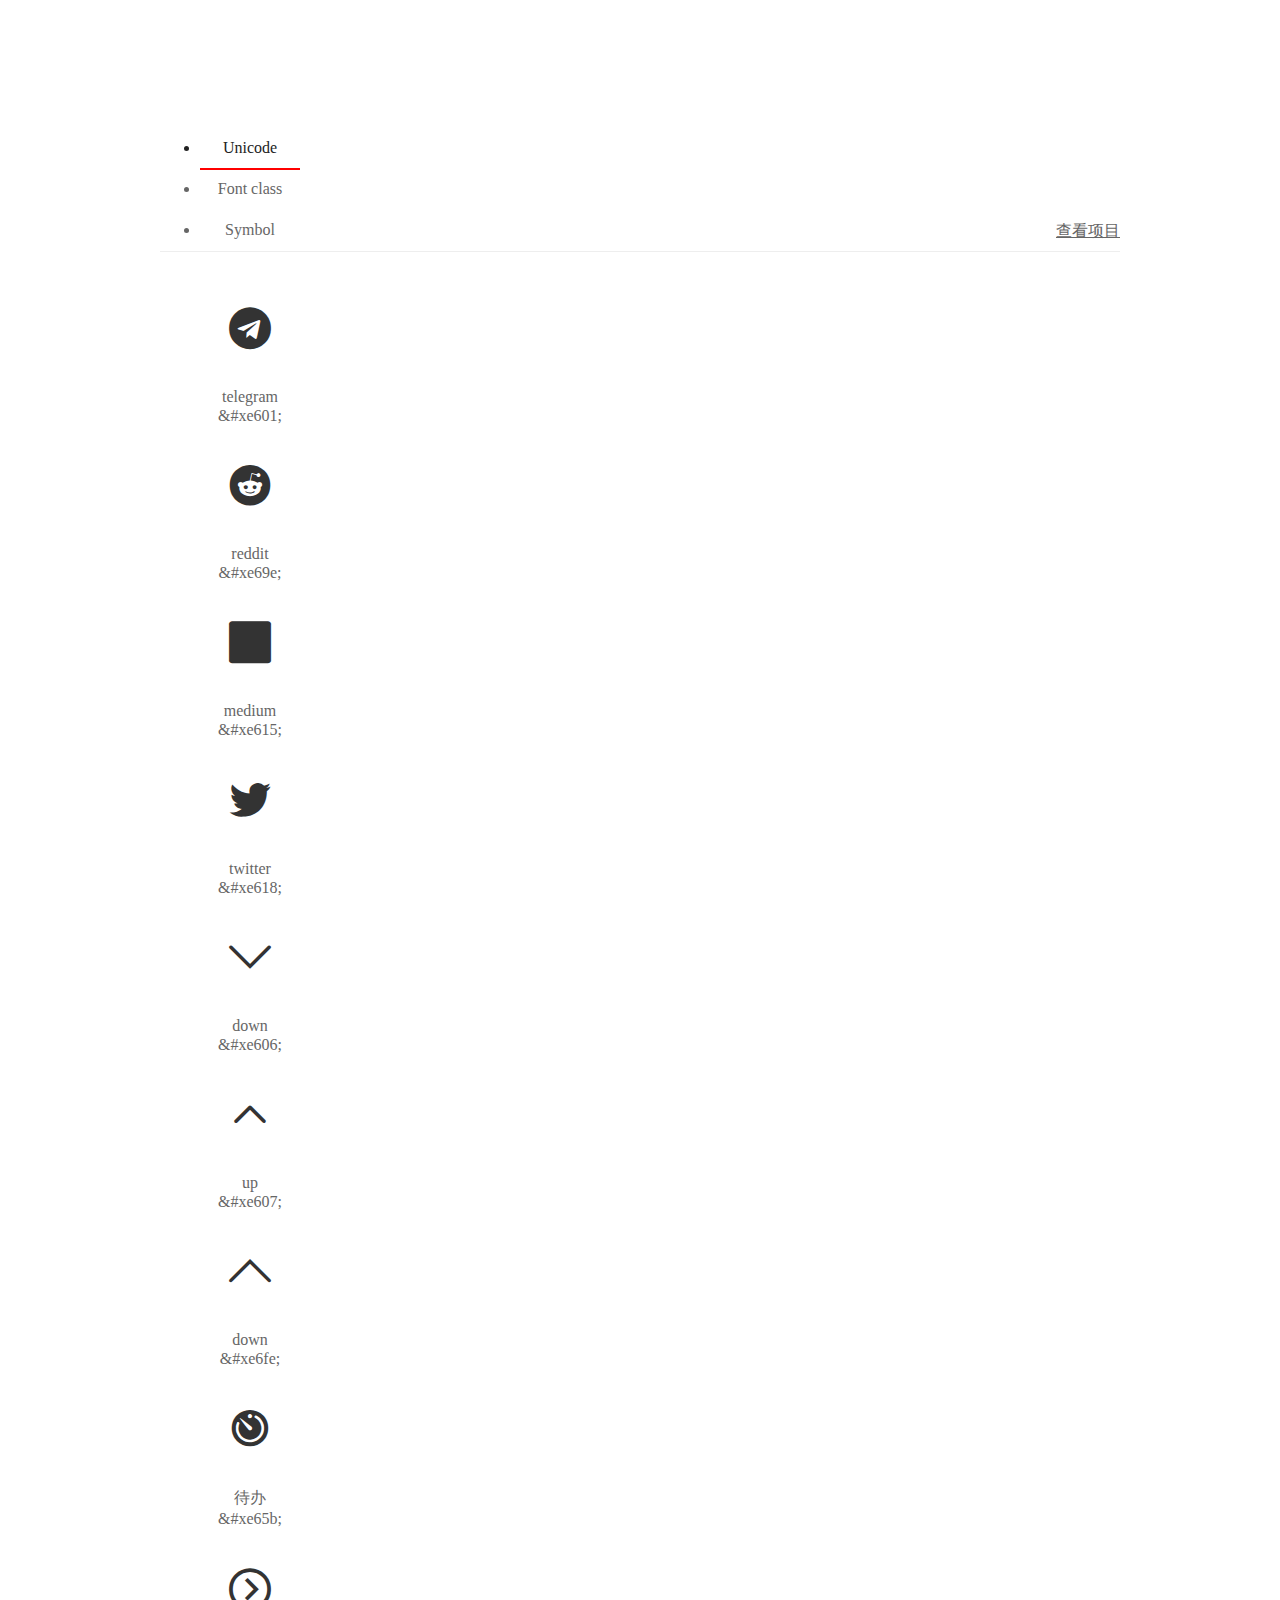
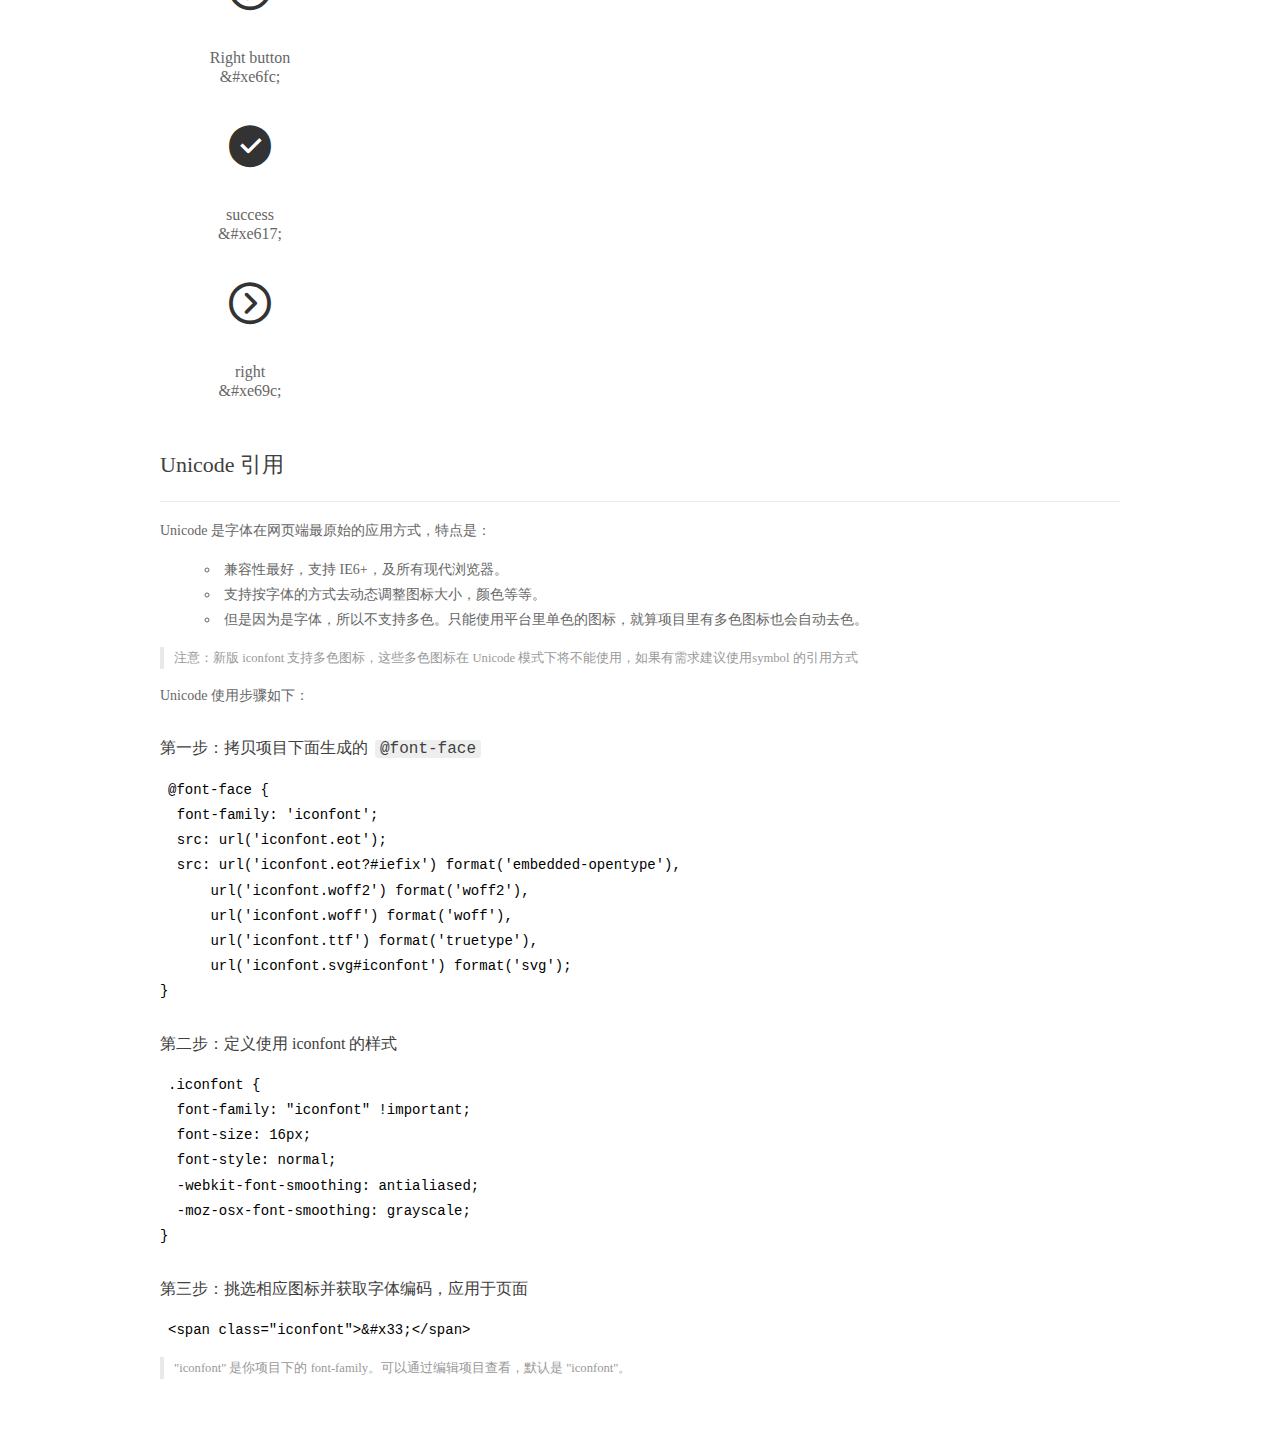
<file: lib/iconfont/demo_index.html>
<!DOCTYPE html>
<html>
<head>
  <meta charset="utf-8"/>
  <title>IconFont Demo</title>
  <link rel="shortcut icon" href="//img.alicdn.com/imgextra/i2/O1CN01ZyAlrn1MwaMhqz36G_!!6000000001499-73-tps-64-64.ico" type="image/x-icon"/>
  <link rel="icon" type="image/svg+xml" href="//img.alicdn.com/imgextra/i4/O1CN01EYTRnJ297D6vehehJ_!!6000000008020-55-tps-64-64.svg"/>
  <link rel="stylesheet" href="https://g.alicdn.com/thx/cube/1.3.2/cube.min.css">
  <link rel="stylesheet" href="demo.css">
  <link rel="stylesheet" href="iconfont.css">
  <script src="iconfont.js"></script>
  <!-- jQuery -->
  <script src="https://a1.alicdn.com/oss/uploads/2018/12/26/7bfddb60-08e8-11e9-9b04-53e73bb6408b.js"></script>
  <!-- 代码高亮 -->
  <script src="https://a1.alicdn.com/oss/uploads/2018/12/26/a3f714d0-08e6-11e9-8a15-ebf944d7534c.js"></script>
</head>
<body>
  <div class="main">
    <h1 class="logo"><a href="https://www.iconfont.cn/" title="iconfont 首页" target="_blank">&#xe86b;</a></h1>
    <div class="nav-tabs">
      <ul id="tabs" class="dib-box">
        <li class="dib active"><span>Unicode</span></li>
        <li class="dib"><span>Font class</span></li>
        <li class="dib"><span>Symbol</span></li>
      </ul>
      
      <a href="https://www.iconfont.cn/manage/index?manage_type=myprojects&projectId=2517048" target="_blank" class="nav-more">查看项目</a>
      
    </div>
    <div class="tab-container">
      <div class="content unicode" style="display: block;">
          <ul class="icon_lists dib-box">
          
            <li class="dib">
              <span class="icon iconfont">&#xe601;</span>
                <div class="name">telegram</div>
                <div class="code-name">&amp;#xe601;</div>
              </li>
          
            <li class="dib">
              <span class="icon iconfont">&#xe69e;</span>
                <div class="name">reddit</div>
                <div class="code-name">&amp;#xe69e;</div>
              </li>
          
            <li class="dib">
              <span class="icon iconfont">&#xe615;</span>
                <div class="name">medium</div>
                <div class="code-name">&amp;#xe615;</div>
              </li>
          
            <li class="dib">
              <span class="icon iconfont">&#xe618;</span>
                <div class="name">twitter</div>
                <div class="code-name">&amp;#xe618;</div>
              </li>
          
            <li class="dib">
              <span class="icon iconfont">&#xe606;</span>
                <div class="name">down</div>
                <div class="code-name">&amp;#xe606;</div>
              </li>
          
            <li class="dib">
              <span class="icon iconfont">&#xe607;</span>
                <div class="name">up</div>
                <div class="code-name">&amp;#xe607;</div>
              </li>
          
            <li class="dib">
              <span class="icon iconfont">&#xe6fe;</span>
                <div class="name">down</div>
                <div class="code-name">&amp;#xe6fe;</div>
              </li>
          
            <li class="dib">
              <span class="icon iconfont">&#xe65b;</span>
                <div class="name">待办</div>
                <div class="code-name">&amp;#xe65b;</div>
              </li>
          
            <li class="dib">
              <span class="icon iconfont">&#xe6fc;</span>
                <div class="name">Right button</div>
                <div class="code-name">&amp;#xe6fc;</div>
              </li>
          
            <li class="dib">
              <span class="icon iconfont">&#xe617;</span>
                <div class="name">success</div>
                <div class="code-name">&amp;#xe617;</div>
              </li>
          
            <li class="dib">
              <span class="icon iconfont">&#xe69c;</span>
                <div class="name">right</div>
                <div class="code-name">&amp;#xe69c;</div>
              </li>
          
          </ul>
          <div class="article markdown">
          <h2 id="unicode-">Unicode 引用</h2>
          <hr>

          <p>Unicode 是字体在网页端最原始的应用方式，特点是：</p>
          <ul>
            <li>兼容性最好，支持 IE6+，及所有现代浏览器。</li>
            <li>支持按字体的方式去动态调整图标大小，颜色等等。</li>
            <li>但是因为是字体，所以不支持多色。只能使用平台里单色的图标，就算项目里有多色图标也会自动去色。</li>
          </ul>
          <blockquote>
            <p>注意：新版 iconfont 支持多色图标，这些多色图标在 Unicode 模式下将不能使用，如果有需求建议使用symbol 的引用方式</p>
          </blockquote>
          <p>Unicode 使用步骤如下：</p>
          <h3 id="-font-face">第一步：拷贝项目下面生成的 <code>@font-face</code></h3>
<pre><code class="language-css"
>@font-face {
  font-family: 'iconfont';
  src: url('iconfont.eot');
  src: url('iconfont.eot?#iefix') format('embedded-opentype'),
      url('iconfont.woff2') format('woff2'),
      url('iconfont.woff') format('woff'),
      url('iconfont.ttf') format('truetype'),
      url('iconfont.svg#iconfont') format('svg');
}
</code></pre>
          <h3 id="-iconfont-">第二步：定义使用 iconfont 的样式</h3>
<pre><code class="language-css"
>.iconfont {
  font-family: "iconfont" !important;
  font-size: 16px;
  font-style: normal;
  -webkit-font-smoothing: antialiased;
  -moz-osx-font-smoothing: grayscale;
}
</code></pre>
          <h3 id="-">第三步：挑选相应图标并获取字体编码，应用于页面</h3>
<pre>
<code class="language-html"
>&lt;span class="iconfont"&gt;&amp;#x33;&lt;/span&gt;
</code></pre>
          <blockquote>
            <p>"iconfont" 是你项目下的 font-family。可以通过编辑项目查看，默认是 "iconfont"。</p>
          </blockquote>
          </div>
      </div>
      <div class="content font-class">
        <ul class="icon_lists dib-box">
          
          <li class="dib">
            <span class="icon iconfont icontelegram"></span>
            <div class="name">
              telegram
            </div>
            <div class="code-name">.icontelegram
            </div>
          </li>
          
          <li class="dib">
            <span class="icon iconfont iconreddit"></span>
            <div class="name">
              reddit
            </div>
            <div class="code-name">.iconreddit
            </div>
          </li>
          
          <li class="dib">
            <span class="icon iconfont iconmedium"></span>
            <div class="name">
              medium
            </div>
            <div class="code-name">.iconmedium
            </div>
          </li>
          
          <li class="dib">
            <span class="icon iconfont iconttww"></span>
            <div class="name">
              twitter
            </div>
            <div class="code-name">.iconttww
            </div>
          </li>
          
          <li class="dib">
            <span class="icon iconfont icondown"></span>
            <div class="name">
              down
            </div>
            <div class="code-name">.icondown
            </div>
          </li>
          
          <li class="dib">
            <span class="icon iconfont iconup"></span>
            <div class="name">
              up
            </div>
            <div class="code-name">.iconup
            </div>
          </li>
          
          <li class="dib">
            <span class="icon iconfont iconup-copy"></span>
            <div class="name">
              down
            </div>
            <div class="code-name">.iconup-copy
            </div>
          </li>
          
          <li class="dib">
            <span class="icon iconfont icondaiban"></span>
            <div class="name">
              待办
            </div>
            <div class="code-name">.icondaiban
            </div>
          </li>
          
          <li class="dib">
            <span class="icon iconfont iconRightbutton"></span>
            <div class="name">
              Right button
            </div>
            <div class="code-name">.iconRightbutton
            </div>
          </li>
          
          <li class="dib">
            <span class="icon iconfont iconGroup61"></span>
            <div class="name">
              success
            </div>
            <div class="code-name">.iconGroup61
            </div>
          </li>
          
          <li class="dib">
            <span class="icon iconfont iconright"></span>
            <div class="name">
              right
            </div>
            <div class="code-name">.iconright
            </div>
          </li>
          
        </ul>
        <div class="article markdown">
        <h2 id="font-class-">font-class 引用</h2>
        <hr>

        <p>font-class 是 Unicode 使用方式的一种变种，主要是解决 Unicode 书写不直观，语意不明确的问题。</p>
        <p>与 Unicode 使用方式相比，具有如下特点：</p>
        <ul>
          <li>兼容性良好，支持 IE8+，及所有现代浏览器。</li>
          <li>相比于 Unicode 语意明确，书写更直观。可以很容易分辨这个 icon 是什么。</li>
          <li>因为使用 class 来定义图标，所以当要替换图标时，只需要修改 class 里面的 Unicode 引用。</li>
          <li>不过因为本质上还是使用的字体，所以多色图标还是不支持的。</li>
        </ul>
        <p>使用步骤如下：</p>
        <h3 id="-fontclass-">第一步：引入项目下面生成的 fontclass 代码：</h3>
<pre><code class="language-html">&lt;link rel="stylesheet" href="./iconfont.css"&gt;
</code></pre>
        <h3 id="-">第二步：挑选相应图标并获取类名，应用于页面：</h3>
<pre><code class="language-html">&lt;span class="iconfont iconxxx"&gt;&lt;/span&gt;
</code></pre>
        <blockquote>
          <p>"
            iconfont" 是你项目下的 font-family。可以通过编辑项目查看，默认是 "iconfont"。</p>
        </blockquote>
      </div>
      </div>
      <div class="content symbol">
          <ul class="icon_lists dib-box">
          
            <li class="dib">
                <svg class="icon svg-icon" aria-hidden="true">
                  <use xlink:href="#icontelegram"></use>
                </svg>
                <div class="name">telegram</div>
                <div class="code-name">#icontelegram</div>
            </li>
          
            <li class="dib">
                <svg class="icon svg-icon" aria-hidden="true">
                  <use xlink:href="#iconreddit"></use>
                </svg>
                <div class="name">reddit</div>
                <div class="code-name">#iconreddit</div>
            </li>
          
            <li class="dib">
                <svg class="icon svg-icon" aria-hidden="true">
                  <use xlink:href="#iconmedium"></use>
                </svg>
                <div class="name">medium</div>
                <div class="code-name">#iconmedium</div>
            </li>
          
            <li class="dib">
                <svg class="icon svg-icon" aria-hidden="true">
                  <use xlink:href="#iconttww"></use>
                </svg>
                <div class="name">twitter</div>
                <div class="code-name">#iconttww</div>
            </li>
          
            <li class="dib">
                <svg class="icon svg-icon" aria-hidden="true">
                  <use xlink:href="#icondown"></use>
                </svg>
                <div class="name">down</div>
                <div class="code-name">#icondown</div>
            </li>
          
            <li class="dib">
                <svg class="icon svg-icon" aria-hidden="true">
                  <use xlink:href="#iconup"></use>
                </svg>
                <div class="name">up</div>
                <div class="code-name">#iconup</div>
            </li>
          
            <li class="dib">
                <svg class="icon svg-icon" aria-hidden="true">
                  <use xlink:href="#iconup-copy"></use>
                </svg>
                <div class="name">down</div>
                <div class="code-name">#iconup-copy</div>
            </li>
          
            <li class="dib">
                <svg class="icon svg-icon" aria-hidden="true">
                  <use xlink:href="#icondaiban"></use>
                </svg>
                <div class="name">待办</div>
                <div class="code-name">#icondaiban</div>
            </li>
          
            <li class="dib">
                <svg class="icon svg-icon" aria-hidden="true">
                  <use xlink:href="#iconRightbutton"></use>
                </svg>
                <div class="name">Right button</div>
                <div class="code-name">#iconRightbutton</div>
            </li>
          
            <li class="dib">
                <svg class="icon svg-icon" aria-hidden="true">
                  <use xlink:href="#iconGroup61"></use>
                </svg>
                <div class="name">success</div>
                <div class="code-name">#iconGroup61</div>
            </li>
          
            <li class="dib">
                <svg class="icon svg-icon" aria-hidden="true">
                  <use xlink:href="#iconright"></use>
                </svg>
                <div class="name">right</div>
                <div class="code-name">#iconright</div>
            </li>
          
          </ul>
          <div class="article markdown">
          <h2 id="symbol-">Symbol 引用</h2>
          <hr>

          <p>这是一种全新的使用方式，应该说这才是未来的主流，也是平台目前推荐的用法。相关介绍可以参考这篇<a href="">文章</a>
            这种用法其实是做了一个 SVG 的集合，与另外两种相比具有如下特点：</p>
          <ul>
            <li>支持多色图标了，不再受单色限制。</li>
            <li>通过一些技巧，支持像字体那样，通过 <code>font-size</code>, <code>color</code> 来调整样式。</li>
            <li>兼容性较差，支持 IE9+，及现代浏览器。</li>
            <li>浏览器渲染 SVG 的性能一般，还不如 png。</li>
          </ul>
          <p>使用步骤如下：</p>
          <h3 id="-symbol-">第一步：引入项目下面生成的 symbol 代码：</h3>
<pre><code class="language-html">&lt;script src="./iconfont.js"&gt;&lt;/script&gt;
</code></pre>
          <h3 id="-css-">第二步：加入通用 CSS 代码（引入一次就行）：</h3>
<pre><code class="language-html">&lt;style&gt;
.icon {
  width: 1em;
  height: 1em;
  vertical-align: -0.15em;
  fill: currentColor;
  overflow: hidden;
}
&lt;/style&gt;
</code></pre>
          <h3 id="-">第三步：挑选相应图标并获取类名，应用于页面：</h3>
<pre><code class="language-html">&lt;svg class="icon" aria-hidden="true"&gt;
  &lt;use xlink:href="#icon-xxx"&gt;&lt;/use&gt;
&lt;/svg&gt;
</code></pre>
          </div>
      </div>

    </div>
  </div>
  <script>
  $(document).ready(function () {
      $('.tab-container .content:first').show()

      $('#tabs li').click(function (e) {
        var tabContent = $('.tab-container .content')
        var index = $(this).index()

        if ($(this).hasClass('active')) {
          return
        } else {
          $('#tabs li').removeClass('active')
          $(this).addClass('active')

          tabContent.hide().eq(index).fadeIn()
        }
      })
    })
  </script>
</body>
</html>
</file>
<file: lib/iconfont/demo.css>
/* Logo 字体 */
@font-face {
  font-family: "iconfont logo";
  src: url('https://at.alicdn.com/t/font_985780_km7mi63cihi.eot?t=1545807318834');
  src: url('https://at.alicdn.com/t/font_985780_km7mi63cihi.eot?t=1545807318834#iefix') format('embedded-opentype'),
    url('https://at.alicdn.com/t/font_985780_km7mi63cihi.woff?t=1545807318834') format('woff'),
    url('https://at.alicdn.com/t/font_985780_km7mi63cihi.ttf?t=1545807318834') format('truetype'),
    url('https://at.alicdn.com/t/font_985780_km7mi63cihi.svg?t=1545807318834#iconfont') format('svg');
}

.logo {
  font-family: "iconfont logo";
  font-size: 160px;
  font-style: normal;
  -webkit-font-smoothing: antialiased;
  -moz-osx-font-smoothing: grayscale;
}

/* tabs */
.nav-tabs {
  position: relative;
}

.nav-tabs .nav-more {
  position: absolute;
  right: 0;
  bottom: 0;
  height: 42px;
  line-height: 42px;
  color: #666;
}

#tabs {
  border-bottom: 1px solid #eee;
}

#tabs li {
  cursor: pointer;
  width: 100px;
  height: 40px;
  line-height: 40px;
  text-align: center;
  font-size: 16px;
  border-bottom: 2px solid transparent;
  position: relative;
  z-index: 1;
  margin-bottom: -1px;
  color: #666;
}


#tabs .active {
  border-bottom-color: #f00;
  color: #222;
}

.tab-container .content {
  display: none;
}

/* 页面布局 */
.main {
  padding: 30px 100px;
  width: 960px;
  margin: 0 auto;
}

.main .logo {
  color: #333;
  text-align: left;
  margin-bottom: 30px;
  line-height: 1;
  height: 110px;
  margin-top: -50px;
  overflow: hidden;
  *zoom: 1;
}

.main .logo a {
  font-size: 160px;
  color: #333;
}

.helps {
  margin-top: 40px;
}

.helps pre {
  padding: 20px;
  margin: 10px 0;
  border: solid 1px #e7e1cd;
  background-color: #fffdef;
  overflow: auto;
}

.icon_lists {
  width: 100% !important;
  overflow: hidden;
  *zoom: 1;
}

.icon_lists li {
  width: 100px;
  margin-bottom: 10px;
  margin-right: 20px;
  text-align: center;
  list-style: none !important;
  cursor: default;
}

.icon_lists li .code-name {
  line-height: 1.2;
}

.icon_lists .icon {
  display: block;
  height: 100px;
  line-height: 100px;
  font-size: 42px;
  margin: 10px auto;
  color: #333;
  -webkit-transition: font-size 0.25s linear, width 0.25s linear;
  -moz-transition: font-size 0.25s linear, width 0.25s linear;
  transition: font-size 0.25s linear, width 0.25s linear;
}

.icon_lists .icon:hover {
  font-size: 100px;
}

.icon_lists .svg-icon {
  /* 通过设置 font-size 来改变图标大小 */
  width: 1em;
  /* 图标和文字相邻时，垂直对齐 */
  vertical-align: -0.15em;
  /* 通过设置 color 来改变 SVG 的颜色/fill */
  fill: currentColor;
  /* path 和 stroke 溢出 viewBox 部分在 IE 下会显示
      normalize.css 中也包含这行 */
  overflow: hidden;
}

.icon_lists li .name,
.icon_lists li .code-name {
  color: #666;
}

/* markdown 样式 */
.markdown {
  color: #666;
  font-size: 14px;
  line-height: 1.8;
}

.highlight {
  line-height: 1.5;
}

.markdown img {
  vertical-align: middle;
  max-width: 100%;
}

.markdown h1 {
  color: #404040;
  font-weight: 500;
  line-height: 40px;
  margin-bottom: 24px;
}

.markdown h2,
.markdown h3,
.markdown h4,
.markdown h5,
.markdown h6 {
  color: #404040;
  margin: 1.6em 0 0.6em 0;
  font-weight: 500;
  clear: both;
}

.markdown h1 {
  font-size: 28px;
}

.markdown h2 {
  font-size: 22px;
}

.markdown h3 {
  font-size: 16px;
}

.markdown h4 {
  font-size: 14px;
}

.markdown h5 {
  font-size: 12px;
}

.markdown h6 {
  font-size: 12px;
}

.markdown hr {
  height: 1px;
  border: 0;
  background: #e9e9e9;
  margin: 16px 0;
  clear: both;
}

.markdown p {
  margin: 1em 0;
}

.markdown>p,
.markdown>blockquote,
.markdown>.highlight,
.markdown>ol,
.markdown>ul {
  width: 80%;
}

.markdown ul>li {
  list-style: circle;
}

.markdown>ul li,
.markdown blockquote ul>li {
  margin-left: 20px;
  padding-left: 4px;
}

.markdown>ul li p,
.markdown>ol li p {
  margin: 0.6em 0;
}

.markdown ol>li {
  list-style: decimal;
}

.markdown>ol li,
.markdown blockquote ol>li {
  margin-left: 20px;
  padding-left: 4px;
}

.markdown code {
  margin: 0 3px;
  padding: 0 5px;
  background: #eee;
  border-radius: 3px;
}

.markdown strong,
.markdown b {
  font-weight: 600;
}

.markdown>table {
  border-collapse: collapse;
  border-spacing: 0px;
  empty-cells: show;
  border: 1px solid #e9e9e9;
  width: 95%;
  margin-bottom: 24px;
}

.markdown>table th {
  white-space: nowrap;
  color: #333;
  font-weight: 600;
}

.markdown>table th,
.markdown>table td {
  border: 1px solid #e9e9e9;
  padding: 8px 16px;
  text-align: left;
}

.markdown>table th {
  background: #F7F7F7;
}

.markdown blockquote {
  font-size: 90%;
  color: #999;
  border-left: 4px solid #e9e9e9;
  padding-left: 0.8em;
  margin: 1em 0;
}

.markdown blockquote p {
  margin: 0;
}

.markdown .anchor {
  opacity: 0;
  transition: opacity 0.3s ease;
  margin-left: 8px;
}

.markdown .waiting {
  color: #ccc;
}

.markdown h1:hover .anchor,
.markdown h2:hover .anchor,
.markdown h3:hover .anchor,
.markdown h4:hover .anchor,
.markdown h5:hover .anchor,
.markdown h6:hover .anchor {
  opacity: 1;
  display: inline-block;
}

.markdown>br,
.markdown>p>br {
  clear: both;
}


.hljs {
  display: block;
  background: white;
  padding: 0.5em;
  color: #333333;
  overflow-x: auto;
}

.hljs-comment,
.hljs-meta {
  color: #969896;
}

.hljs-string,
.hljs-variable,
.hljs-template-variable,
.hljs-strong,
.hljs-emphasis,
.hljs-quote {
  color: #df5000;
}

.hljs-keyword,
.hljs-selector-tag,
.hljs-type {
  color: #a71d5d;
}

.hljs-literal,
.hljs-symbol,
.hljs-bullet,
.hljs-attribute {
  color: #0086b3;
}

.hljs-section,
.hljs-name {
  color: #63a35c;
}

.hljs-tag {
  color: #333333;
}

.hljs-title,
.hljs-attr,
.hljs-selector-id,
.hljs-selector-class,
.hljs-selector-attr,
.hljs-selector-pseudo {
  color: #795da3;
}

.hljs-addition {
  color: #55a532;
  background-color: #eaffea;
}

.hljs-deletion {
  color: #bd2c00;
  background-color: #ffecec;
}

.hljs-link {
  text-decoration: underline;
}

/* 代码高亮 */
/* PrismJS 1.15.0
https://prismjs.com/download.html#themes=prism&languages=markup+css+clike+javascript */
/**
 * prism.js default theme for JavaScript, CSS and HTML
 * Based on dabblet (http://dabblet.com)
 * @author Lea Verou
 */
code[class*="language-"],
pre[class*="language-"] {
  color: black;
  background: none;
  text-shadow: 0 1px white;
  font-family: Consolas, Monaco, 'Andale Mono', 'Ubuntu Mono', monospace;
  text-align: left;
  white-space: pre;
  word-spacing: normal;
  word-break: normal;
  word-wrap: normal;
  line-height: 1.5;

  -moz-tab-size: 4;
  -o-tab-size: 4;
  tab-size: 4;

  -webkit-hyphens: none;
  -moz-hyphens: none;
  -ms-hyphens: none;
  hyphens: none;
}

pre[class*="language-"]::-moz-selection,
pre[class*="language-"] ::-moz-selection,
code[class*="language-"]::-moz-selection,
code[class*="language-"] ::-moz-selection {
  text-shadow: none;
  background: #b3d4fc;
}

pre[class*="language-"]::selection,
pre[class*="language-"] ::selection,
code[class*="language-"]::selection,
code[class*="language-"] ::selection {
  text-shadow: none;
  background: #b3d4fc;
}

@media print {

  code[class*="language-"],
  pre[class*="language-"] {
    text-shadow: none;
  }
}

/* Code blocks */
pre[class*="language-"] {
  padding: 1em;
  margin: .5em 0;
  overflow: auto;
}

:not(pre)>code[class*="language-"],
pre[class*="language-"] {
  background: #f5f2f0;
}

/* Inline code */
:not(pre)>code[class*="language-"] {
  padding: .1em;
  border-radius: .3em;
  white-space: normal;
}

.token.comment,
.token.prolog,
.token.doctype,
.token.cdata {
  color: slategray;
}

.token.punctuation {
  color: #999;
}

.namespace {
  opacity: .7;
}

.token.property,
.token.tag,
.token.boolean,
.token.number,
.token.constant,
.token.symbol,
.token.deleted {
  color: #905;
}

.token.selector,
.token.attr-name,
.token.string,
.token.char,
.token.builtin,
.token.inserted {
  color: #690;
}

.token.operator,
.token.entity,
.token.url,
.language-css .token.string,
.style .token.string {
  color: #9a6e3a;
  background: hsla(0, 0%, 100%, .5);
}

.token.atrule,
.token.attr-value,
.token.keyword {
  color: #07a;
}

.token.function,
.token.class-name {
  color: #DD4A68;
}

.token.regex,
.token.important,
.token.variable {
  color: #e90;
}

.token.important,
.token.bold {
  font-weight: bold;
}

.token.italic {
  font-style: italic;
}

.token.entity {
  cursor: help;
}
</file>
<file: lib/iconfont/iconfont.css>
@font-face {font-family: "iconfont";
  src: url('iconfont.eot?t=1619580781238'); /* IE9 */
  src: url('iconfont.eot?t=1619580781238#iefix') format('embedded-opentype'), /* IE6-IE8 */
  url('[data-uri]') format('woff2'),
  url('iconfont.woff?t=1619580781238') format('woff'),
  url('iconfont.ttf?t=1619580781238') format('truetype'), /* chrome, firefox, opera, Safari, Android, iOS 4.2+ */
  url('iconfont.svg?t=1619580781238#iconfont') format('svg'); /* iOS 4.1- */
}

.iconfont {
  font-family: "iconfont" !important;
  font-size: 16px;
  font-style: normal;
  -webkit-font-smoothing: antialiased;
  -moz-osx-font-smoothing: grayscale;
}

.icontelegram:before {
  content: "\e601";
}

.iconreddit:before {
  content: "\e69e";
}

.iconmedium:before {
  content: "\e615";
}

.iconttww:before {
  content: "\e618";
}

.icondown:before {
  content: "\e606";
}

.iconup:before {
  content: "\e607";
}

.iconup-copy:before {
  content: "\e6fe";
}

.icondaiban:before {
  content: "\e65b";
}

.iconRightbutton:before {
  content: "\e6fc";
}

.iconGroup61:before {
  content: "\e617";
}

.iconright:before {
  content: "\e69c";
}
</file>
